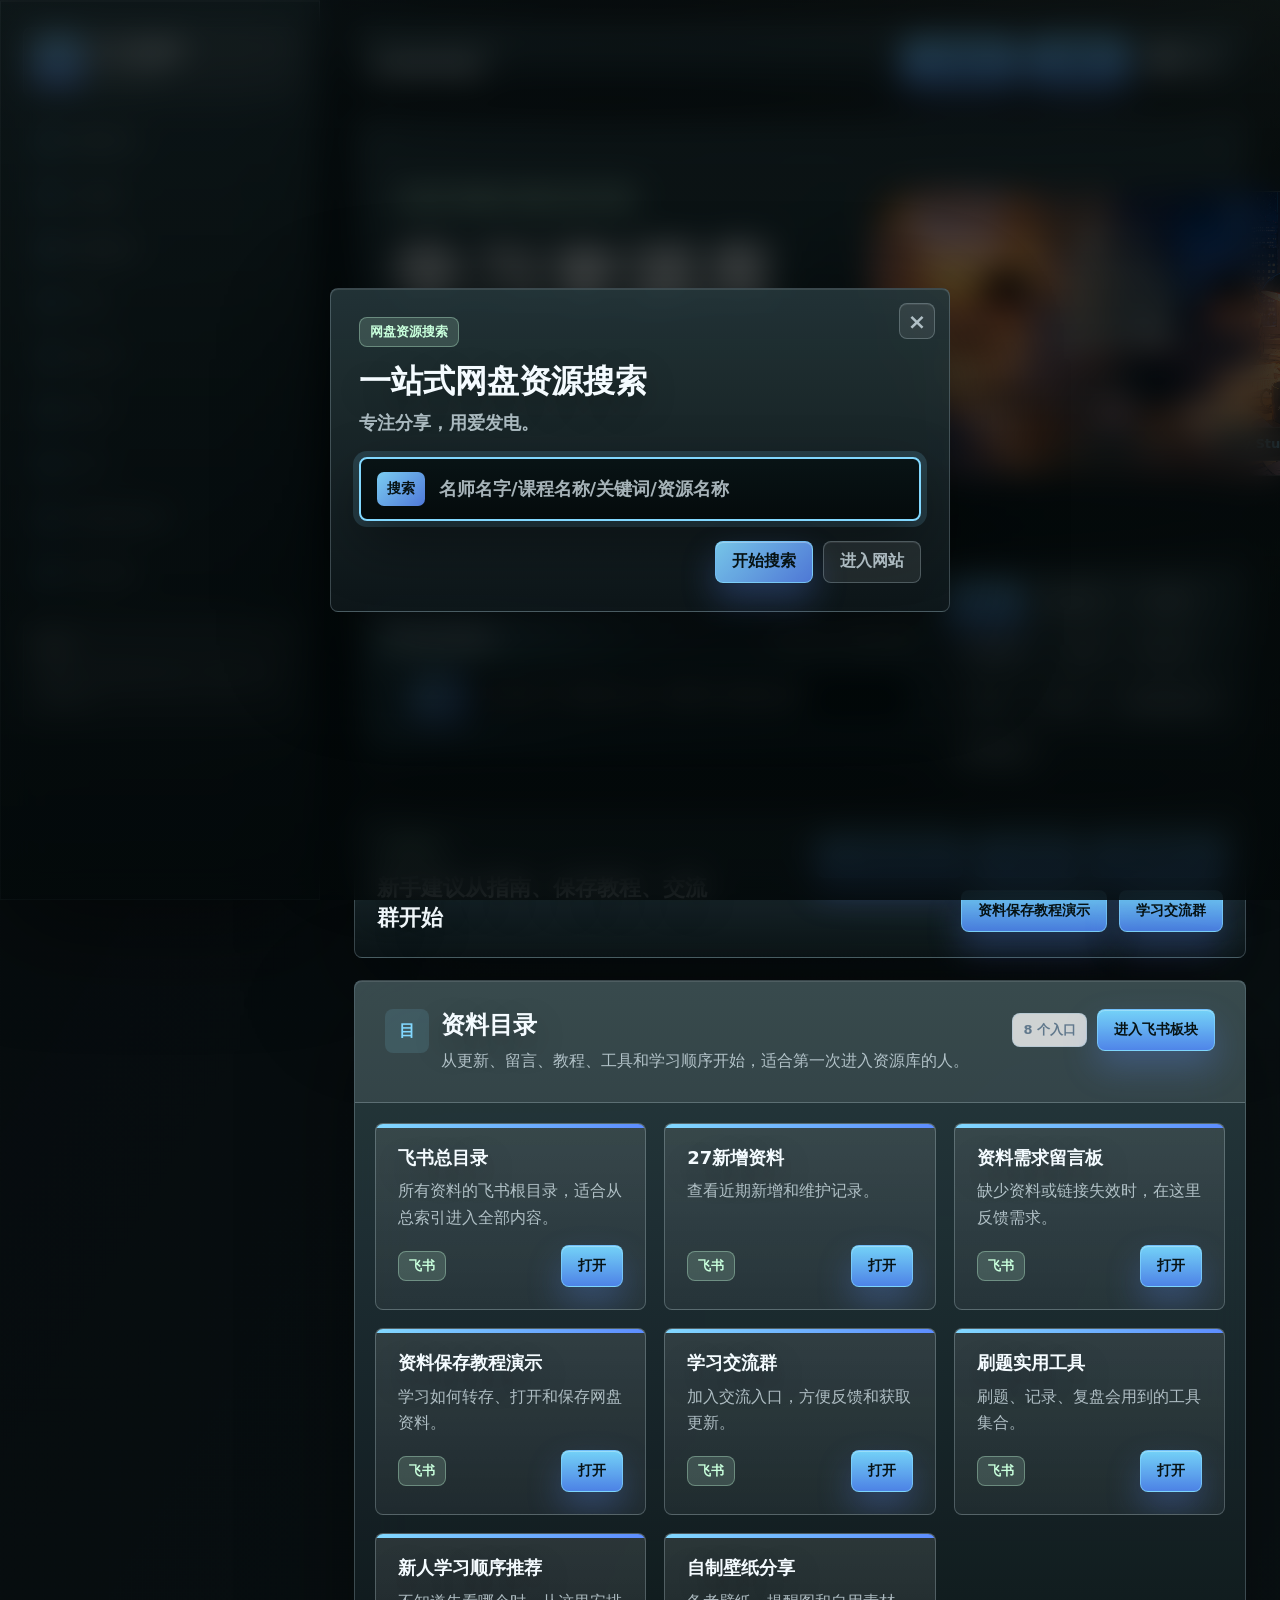
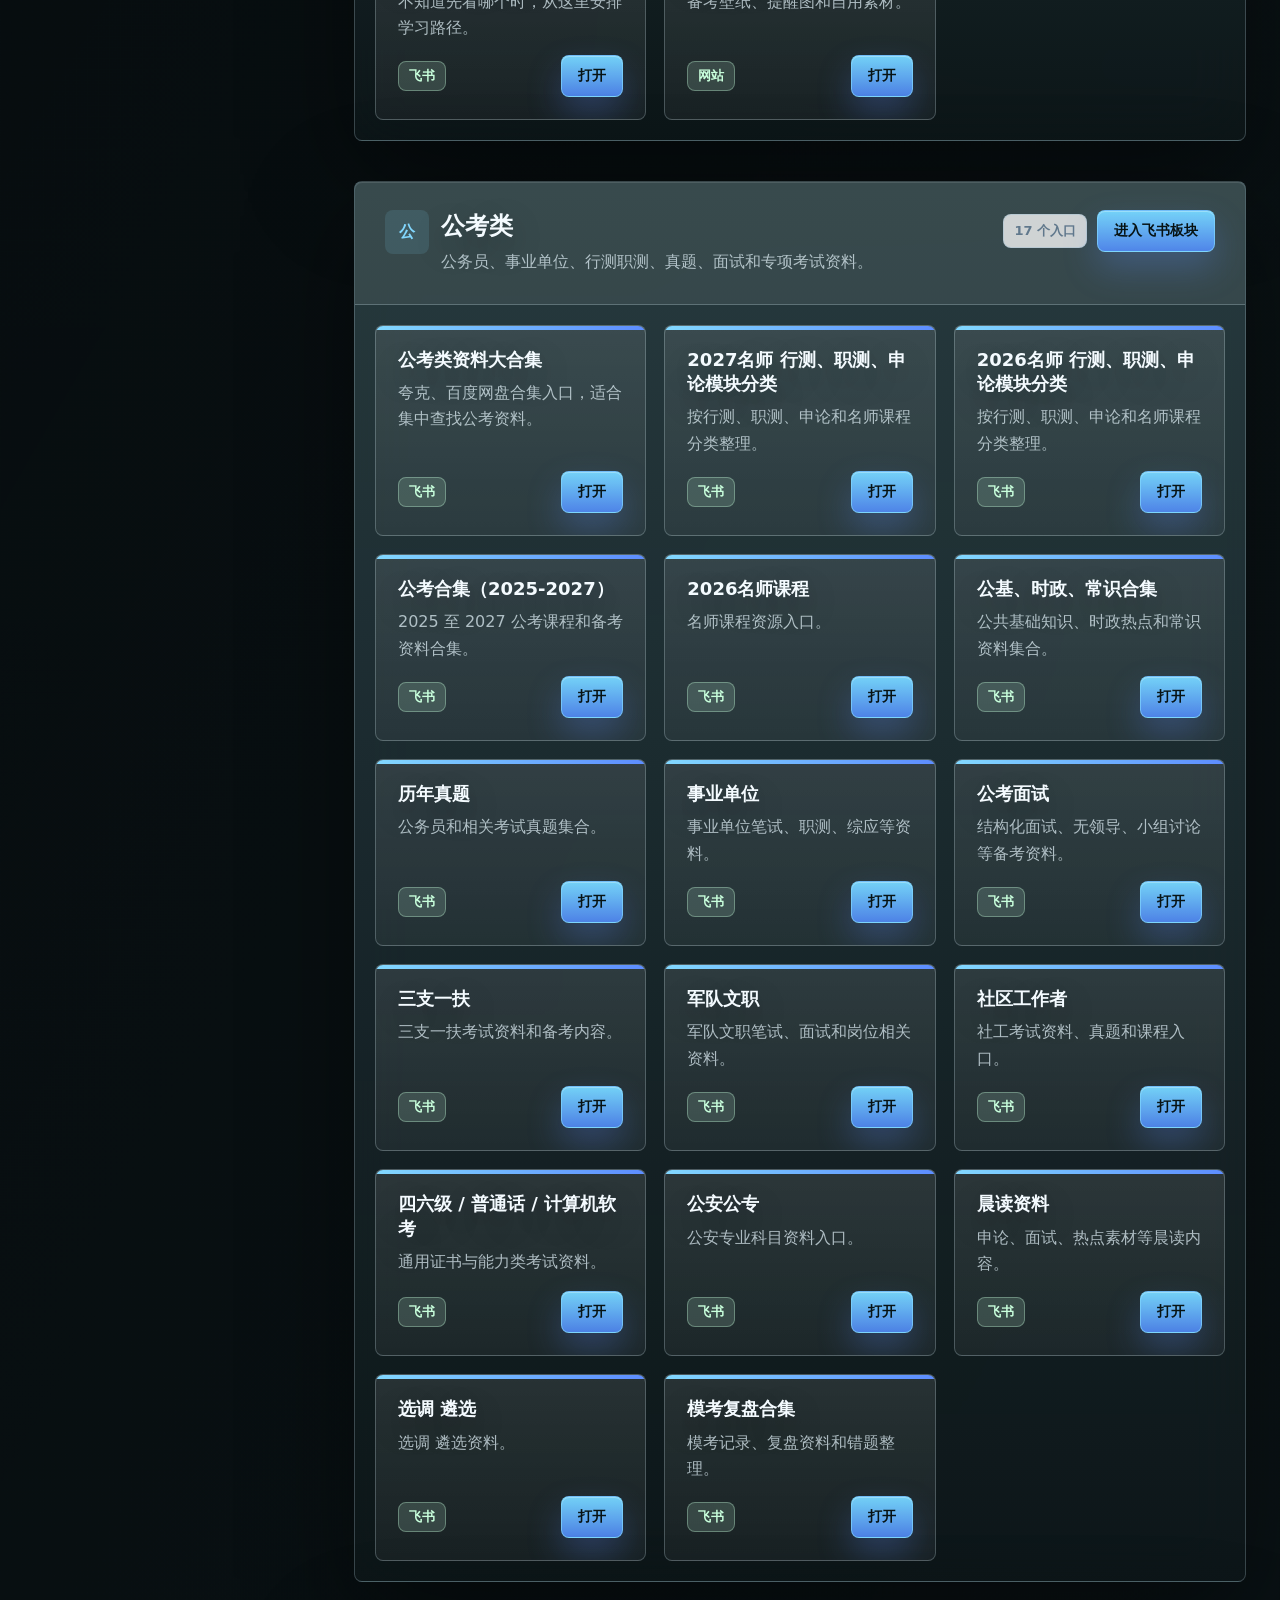
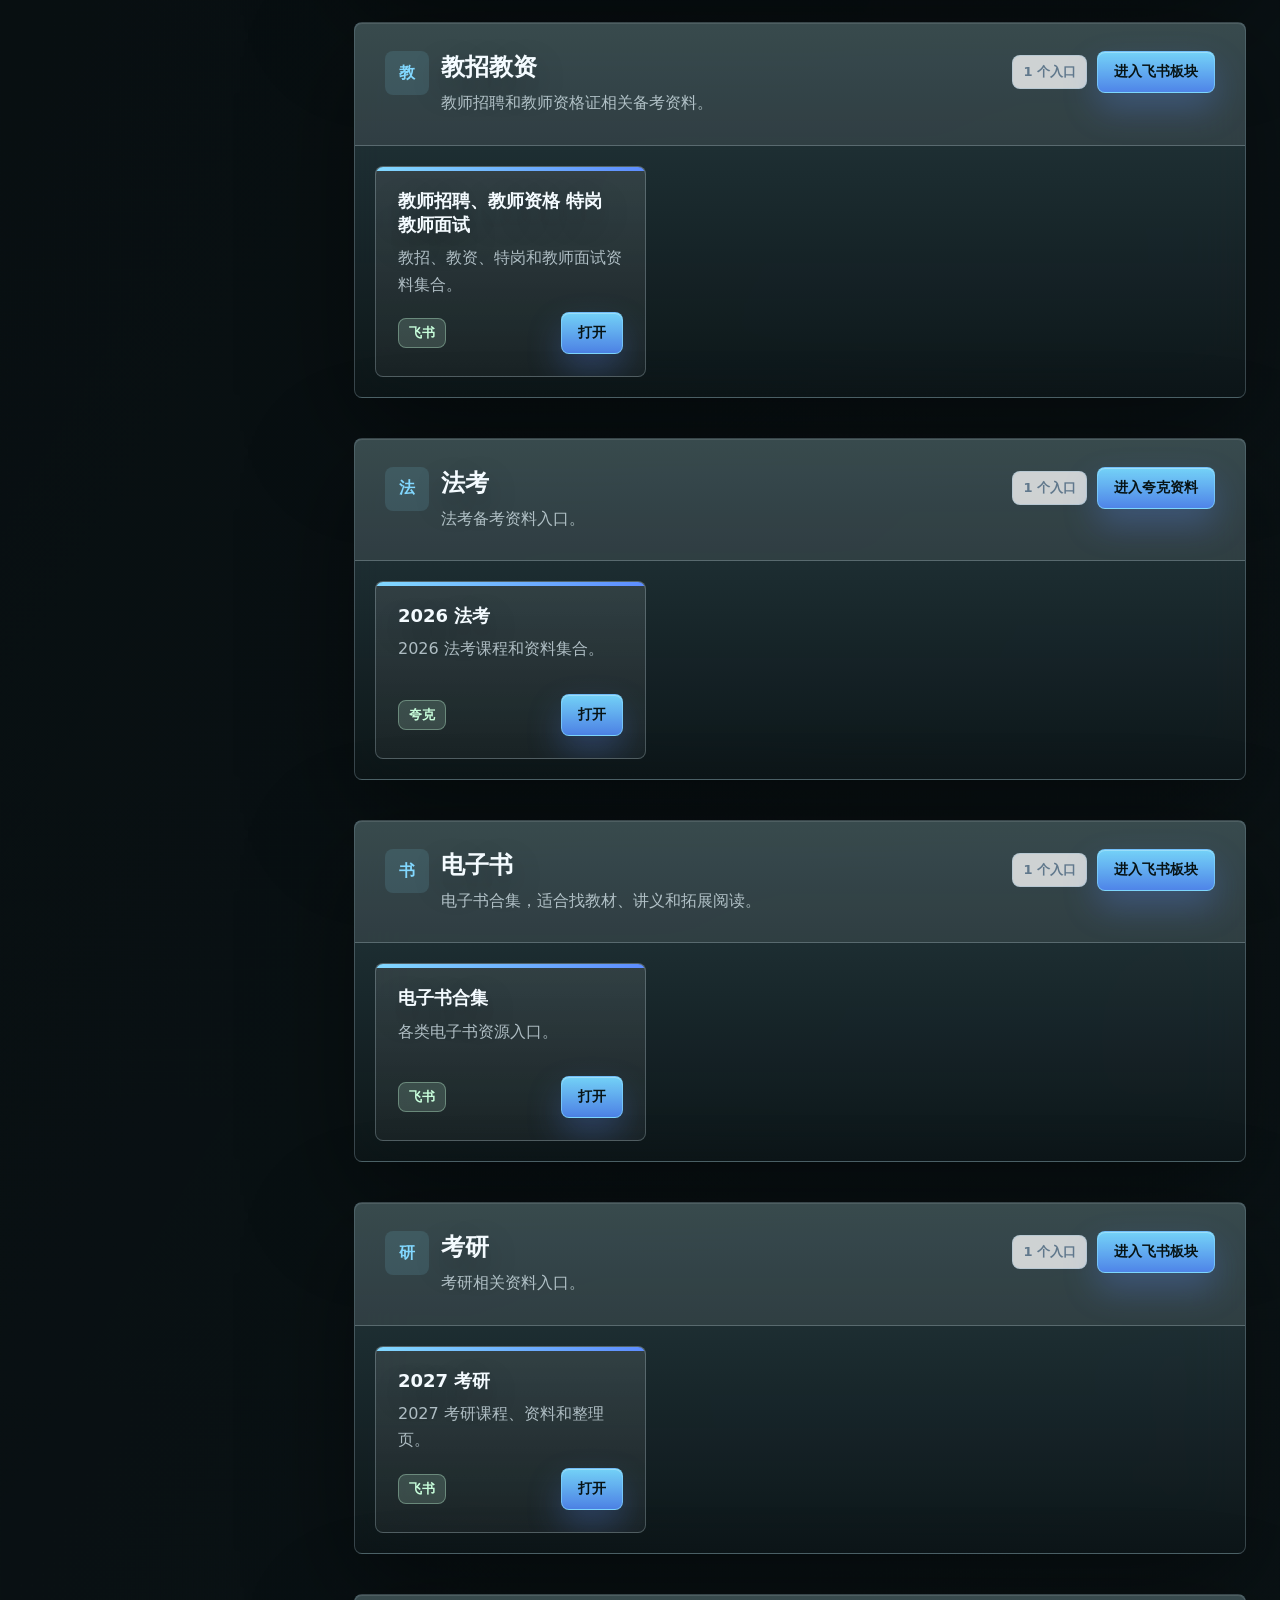
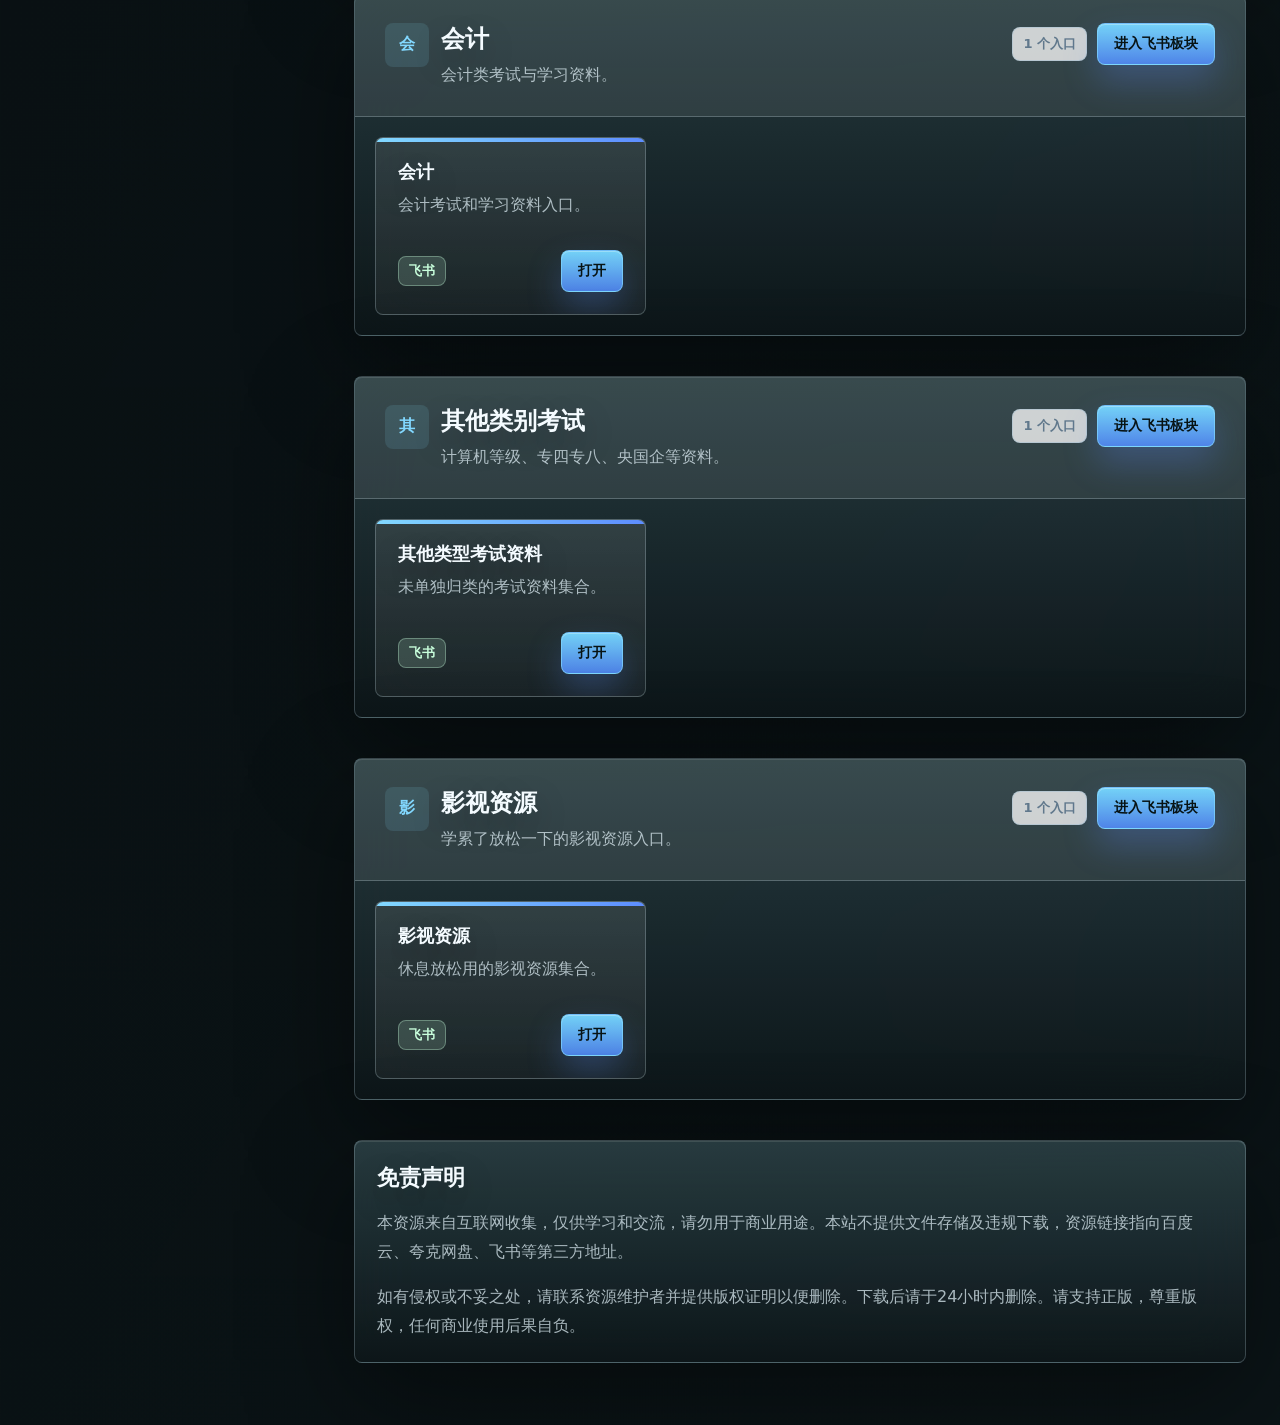
<file: edgeone-upload/index.html>
<!doctype html>
<html lang="zh-CN">
  <head>
    <meta charset="UTF-8" />
    <meta name="viewport" content="width=device-width, initial-scale=1.0" />
    <title>学习资源库</title>
    <link rel="stylesheet" href="styles.css?v=20260624-apple-ios" />
  </head>
  <body>
    <div class="app-shell">
      <aside class="sidebar" aria-label="资料板块">
        <a class="brand" href="#top" aria-label="学习资源库首页">
          <span class="brand-mark">学</span>
          <span>
            <strong>学习资源库</strong>
            <small>备考资料导航</small>
          </span>
        </a>
        <nav id="sectionNav" class="section-nav"></nav>
        <div class="sidebar-note">
          <strong>提示</strong>
          <p>网盘和飞书链接可能会失效，建议打开后及时转存。</p>
        </div>
      </aside>

      <main id="top" class="main">
        <header class="topbar">
          <div>
            <span>Resource Navigator</span>
            <strong>备考资料导航台</strong>
          </div>
          <div class="topbar-actions">
            <a href="https://di0occkvoyb.feishu.cn/wiki/MNt9w7LfeiXi5Xkvj0gcOo8Cnfs" target="_blank" rel="noopener noreferrer">飞书总目录</a>
            <a href="#resourceSections">浏览资料</a>
            <button id="themeToggle" class="theme-toggle" type="button" aria-label="切换深色和浅色模式" aria-pressed="false">
              <span class="theme-toggle-knob"></span>
              <span class="theme-toggle-text">深色</span>
            </button>
          </div>
        </header>

        <section class="hero">
          <div class="hero-copy">
            <p class="eyebrow">公务员 / 事业单位 / 教招 / 法考 / 考研</p>
            <h1>学习资源库</h1>
            <p>
              按 PDF 目录整理的备考资料入口，覆盖笔试、面试、真题、网课、经验、电子书和放松资源。
            </p>
            <div class="hero-stats" aria-label="资源库概览">
              <span><strong>9</strong> 大板块</span>
              <span><strong>30+</strong> 资料入口</span>
              <span><strong>持续</strong> 更新</span>
            </div>
          </div>
          <div class="hero-art">
            <img src="assets/my-cover.jpg" alt="学习资料库封面" />
            <span class="hero-stamp">Sky Study Hub</span>
          </div>
        </section>

        <section class="toolbar" aria-label="资源筛选">
          <div class="search-panel">
            <div class="search-panel-head">
              <span>网盘资源搜索</span>
              <strong>输入老师、课程或关键词</strong>
            </div>
            <label class="search-box">
              <span>搜索</span>
              <input id="searchInput" type="search" placeholder="名师名字/课程名称/关键词/资源名称" />
            </label>
          </div>
          <div id="categoryFilters" class="filters" role="group" aria-label="分类筛选"></div>
        </section>

        <section id="panSearchResults" class="pan-search-results" aria-live="polite" hidden></section>

        <section class="quick-panel" aria-label="重要入口">
          <div>
            <span class="panel-label">先看这里</span>
            <h2>新手建议从指南、保存教程、交流群开始</h2>
          </div>
          <div id="quickLinks" class="quick-links"></div>
        </section>

        <section id="resourceSections" class="resource-sections"></section>

        <section class="notice" id="disclaimer">
          <h2>免责声明</h2>
          <p>
            本资源来自互联网收集，仅供学习和交流，请勿用于商业用途。本站不提供文件存储及违规下载，资源链接指向百度云、夸克网盘、飞书等第三方地址。
          </p>
          <p>
            如有侵权或不妥之处，请联系资源维护者并提供版权证明以便删除。下载后请于24小时内删除。请支持正版，尊重版权，任何商业使用后果自负。

          </p>
        </section>
      </main>
    </div>

    <div id="searchWelcomeModal" class="search-welcome-modal" role="dialog" aria-modal="true" aria-labelledby="searchWelcomeTitle">
      <div class="search-welcome-card">
        <button class="search-welcome-close" type="button" aria-label="关闭搜索提示">×</button>
        <span class="search-welcome-kicker">网盘资源搜索</span>
        <h2 id="searchWelcomeTitle">一站式网盘资源搜索</h2>
        <p>专注分享，用爱发电。</p>
        <label class="search-welcome-input">
          <span>搜索</span>
          <input id="welcomeSearchInput" type="search" placeholder="名师名字/课程名称/关键词/资源名称" autocomplete="off" />
        </label>
        <div class="search-welcome-actions">
          <button id="welcomeSearchSubmit" class="search-welcome-primary" type="button">开始搜索</button>
          <button id="welcomeSearchSkip" class="search-welcome-secondary" type="button">进入网站</button>
        </div>
      </div>
    </div>

    <script>
      var _hmt = _hmt || [];
      (function() {
        var hm = document.createElement("script");
        hm.src = "https://hm.baidu.com/hm.js?54c6b21ae54bf4f927636b61352aea57";
        var s = document.getElementsByTagName("script")[0];
        s.parentNode.insertBefore(hm, s);
      })();
    </script>
    <script src="pan-search-data.js?v=20260624-1616"></script>
    <script src="app.js?v=20260624-feishu-root"></script>
  </body>
</html>
</file>
<file: edgeone-upload/styles.css>
:root {
  --sky-50: #f4fbff;
  --sky-100: #e6f6ff;
  --sky-200: #c9ecff;
  --sky-300: #8fd2ff;
  --sky-500: #2f94d8;
  --sky-700: #176aa4;
  --cloud: rgba(255, 255, 255, 0.82);
  --paper: #ffffff;
  --ink: #143047;
  --muted: #60788c;
  --line: rgba(97, 159, 203, 0.2);
  --line-strong: rgba(47, 148, 216, 0.36);
  --green: #2c9b79;
  --green-soft: #e2f7ef;
  --sun: #f2b84b;
  --sun-soft: #fff2c9;
  --shadow: 0 18px 48px rgba(38, 116, 171, 0.12);
  --shadow-hover: 0 24px 62px rgba(38, 116, 171, 0.2);
}

* {
  box-sizing: border-box;
}

html {
  scroll-behavior: smooth;
}

body {
  margin: 0;
  color: var(--ink);
  background:
    linear-gradient(180deg, rgba(143, 210, 255, 0.45), rgba(244, 251, 255, 0.96) 420px),
    var(--sky-50);
  font-family:
    "Microsoft YaHei", "PingFang SC", "Noto Sans CJK SC", system-ui, sans-serif;
  letter-spacing: 0;
}

body::before {
  content: "";
  position: fixed;
  inset: 0;
  z-index: -1;
  background:
    radial-gradient(circle at 15% 16%, rgba(255, 255, 255, 0.86) 0 58px, transparent 59px),
    radial-gradient(circle at 22% 17%, rgba(255, 255, 255, 0.62) 0 42px, transparent 43px),
    radial-gradient(circle at 85% 12%, rgba(255, 244, 190, 0.9) 0 88px, transparent 90px),
    radial-gradient(circle at 78% 22%, rgba(255, 255, 255, 0.72) 0 70px, transparent 72px),
    radial-gradient(circle at 91% 24%, rgba(255, 255, 255, 0.56) 0 52px, transparent 54px);
  pointer-events: none;
}

a {
  color: inherit;
}

.app-shell {
  display: grid;
  grid-template-columns: 292px minmax(0, 1fr);
  min-height: 100vh;
}

.sidebar {
  position: sticky;
  top: 0;
  height: 100vh;
  padding: 24px 18px;
  overflow-y: auto;
  background: linear-gradient(180deg, rgba(235, 248, 255, 0.96), rgba(255, 255, 255, 0.74));
  border-right: 1px solid var(--line);
  box-shadow: 10px 0 40px rgba(43, 133, 196, 0.08);
  backdrop-filter: blur(18px);
}

.brand {
  display: flex;
  gap: 12px;
  align-items: center;
  min-height: 66px;
  margin-bottom: 22px;
  padding: 10px;
  border: 1px solid var(--line);
  border-radius: 8px;
  background: rgba(255, 255, 255, 0.72);
  box-shadow: var(--shadow);
  text-decoration: none;
}

.brand-mark {
  display: grid;
  width: 48px;
  height: 48px;
  place-items: center;
  border-radius: 8px;
  background: linear-gradient(180deg, #ffe391, #f2b84b);
  color: #28506b;
  font-size: 20px;
  font-weight: 900;
}

.brand strong,
.brand small {
  display: block;
}

.brand strong {
  font-size: 18px;
}

.brand small {
  margin-top: 4px;
  color: var(--muted);
  font-size: 12px;
}

.section-nav {
  display: grid;
  gap: 8px;
}

.nav-link {
  display: flex;
  gap: 10px;
  align-items: center;
  min-height: 44px;
  padding: 8px 10px;
  border: 1px solid transparent;
  border-radius: 8px;
  color: var(--muted);
  text-decoration: none;
}

.nav-link:hover,
.nav-link.active {
  border-color: var(--line-strong);
  background: rgba(255, 255, 255, 0.78);
  color: var(--sky-700);
}

.nav-link span:first-child {
  display: grid;
  width: 28px;
  height: 28px;
  place-items: center;
  border-radius: 7px;
  background: var(--sky-100);
  color: var(--sky-700);
  font-size: 13px;
  font-weight: 900;
}

.sidebar-note {
  margin-top: 24px;
  padding: 15px;
  border: 1px solid var(--line);
  border-radius: 8px;
  background: rgba(255, 255, 255, 0.68);
}

.sidebar-note p {
  margin: 8px 0 0;
  color: var(--muted);
  font-size: 13px;
  line-height: 1.7;
}

.main {
  min-width: 0;
  width: 100%;
  max-width: 1500px;
  padding: 28px;
}

.topbar {
  display: flex;
  justify-content: space-between;
  align-items: center;
  gap: 16px;
  min-height: 58px;
  margin-bottom: 16px;
  padding: 10px 14px;
  border: 1px solid var(--line);
  border-radius: 8px;
  background: rgba(255, 255, 255, 0.76);
  box-shadow: var(--shadow);
  backdrop-filter: blur(16px);
}

.topbar span,
.eyebrow,
.panel-label,
.resource-count,
.tag {
  font-size: 13px;
}

.topbar span {
  display: block;
  color: var(--muted);
}

.topbar strong {
  display: block;
  margin-top: 2px;
}

.topbar a {
  display: inline-flex;
  align-items: center;
  min-height: 38px;
  padding: 0 14px;
  border-radius: 8px;
  background: var(--sky-500);
  color: #ffffff;
  font-weight: 800;
  text-decoration: none;
}

.topbar-actions {
  display: flex;
  flex-wrap: wrap;
  gap: 10px;
  align-items: center;
  justify-content: flex-end;
}

.theme-toggle {
  display: inline-flex;
  gap: 8px;
  align-items: center;
  min-height: 38px;
  padding: 0 12px;
  border: 1px solid var(--line);
  border-radius: 8px;
  background: rgba(255, 255, 255, 0.78);
  color: var(--sky-700);
  cursor: pointer;
  font: inherit;
  font-size: 14px;
  font-weight: 900;
}

.theme-toggle-knob {
  display: block;
  width: 18px;
  height: 18px;
  border-radius: 50%;
  background: var(--sky-500);
  box-shadow: inset -5px -3px 0 rgba(15, 36, 54, 0.22);
}

.hero {
  display: grid;
  grid-template-columns: minmax(0, 1fr) minmax(300px, 38%);
  gap: 26px;
  align-items: stretch;
  min-height: 390px;
  padding: 36px;
  border: 1px solid rgba(255, 255, 255, 0.74);
  border-radius: 8px;
  background:
    linear-gradient(135deg, rgba(255, 255, 255, 0.88), rgba(232, 247, 255, 0.78)),
    var(--cloud);
  box-shadow: var(--shadow-hover);
  backdrop-filter: blur(16px);
}

.hero-copy {
  display: flex;
  flex-direction: column;
  justify-content: center;
  min-width: 0;
}

.eyebrow {
  display: inline-flex;
  width: fit-content;
  min-height: 32px;
  align-items: center;
  margin: 0 0 16px;
  padding: 0 11px;
  border: 1px solid var(--line-strong);
  border-radius: 8px;
  background: rgba(255, 255, 255, 0.72);
  color: var(--sky-700);
  font-weight: 900;
}

h1,
h2,
h3,
p {
  margin-top: 0;
}

h1 {
  margin-bottom: 16px;
  color: #123a5b;
  font-size: clamp(48px, 7vw, 92px);
  line-height: 0.96;
}

.hero p:last-of-type {
  max-width: 760px;
  margin-bottom: 0;
  color: var(--muted);
  font-size: 18px;
  line-height: 1.85;
}

.hero-stats {
  display: flex;
  flex-wrap: wrap;
  gap: 10px;
  margin-top: 28px;
}

.hero-stats span {
  display: inline-flex;
  gap: 8px;
  align-items: center;
  min-height: 42px;
  padding: 0 13px;
  border: 1px solid var(--line);
  border-radius: 8px;
  background: rgba(255, 255, 255, 0.78);
  color: var(--muted);
}

.hero-stats strong {
  color: var(--sky-700);
  font-size: 20px;
}

.hero-art {
  position: relative;
  min-height: 285px;
  overflow: hidden;
  border: 1px solid rgba(255, 255, 255, 0.78);
  border-radius: 8px;
  background: var(--sky-100);
  box-shadow: var(--shadow);
}

.hero-art img {
  display: block;
  width: 100%;
  height: 100%;
  min-height: 285px;
  object-fit: cover;
}

.hero-stamp {
  position: absolute;
  right: 14px;
  bottom: 14px;
  min-height: 34px;
  padding: 8px 12px;
  border: 1px solid rgba(255, 255, 255, 0.8);
  border-radius: 8px;
  background: rgba(255, 255, 255, 0.72);
  color: var(--sky-700);
  font-size: 13px;
  font-weight: 900;
  backdrop-filter: blur(10px);
}

.toolbar {
  position: sticky;
  top: 0;
  z-index: 3;
  display: grid;
  grid-template-columns: minmax(420px, 720px) 1fr;
  gap: 16px;
  align-items: stretch;
  margin: 18px 0;
  padding: 16px;
  border: 1px solid rgba(47, 148, 216, 0.34);
  border-radius: 8px;
  background:
    linear-gradient(135deg, rgba(230, 246, 255, 0.95), rgba(255, 255, 255, 0.86)),
    rgba(255, 255, 255, 0.9);
  box-shadow: 0 18px 46px rgba(38, 116, 171, 0.18);
  backdrop-filter: blur(16px);
}

.search-panel {
  position: relative;
  display: grid;
  gap: 10px;
  padding: 14px;
  border: 1px solid rgba(47, 148, 216, 0.32);
  border-radius: 8px;
  background:
    radial-gradient(circle at 18% 0%, rgba(97, 184, 246, 0.28), transparent 34%),
    linear-gradient(135deg, rgba(255, 255, 255, 0.86), rgba(230, 246, 255, 0.72));
  box-shadow:
    0 18px 46px rgba(47, 148, 216, 0.18),
    inset 0 1px 0 rgba(255, 255, 255, 0.78);
}

.search-panel::before {
  content: "";
  position: absolute;
  inset: -1px;
  z-index: -1;
  border-radius: 8px;
  background: linear-gradient(135deg, rgba(67, 173, 242, 0.9), rgba(123, 224, 255, 0.22), rgba(67, 173, 242, 0.7));
  opacity: 0.68;
}

.search-panel-head {
  display: flex;
  flex-wrap: wrap;
  gap: 8px 12px;
  align-items: baseline;
  justify-content: space-between;
}

.search-panel-head span {
  color: var(--sky-700);
  font-size: 18px;
  font-weight: 950;
}

.search-panel-head strong {
  color: var(--muted);
  font-size: 13px;
  font-weight: 800;
}

.search-box {
  position: relative;
  display: grid;
  grid-template-columns: auto 1fr;
  gap: 12px;
  align-items: center;
  min-height: 70px;
  padding: 0 20px;
  border: 2px solid rgba(47, 148, 216, 0.74);
  border-radius: 8px;
  background:
    linear-gradient(180deg, rgba(255, 255, 255, 0.98), rgba(244, 251, 255, 0.94)),
    var(--paper);
  box-shadow:
    0 12px 30px rgba(47, 148, 216, 0.2),
    0 0 0 5px rgba(47, 148, 216, 0.1);
}

.search-box:focus-within {
  border-color: #147ec2;
  box-shadow:
    0 16px 36px rgba(47, 148, 216, 0.28),
    0 0 0 6px rgba(47, 148, 216, 0.18);
}

.search-box span {
  display: inline-flex;
  align-items: center;
  min-height: 42px;
  padding: 0 14px;
  border-radius: 7px;
  background: linear-gradient(180deg, #43adf2, var(--sky-500));
  color: #ffffff;
  font-size: 15px;
  font-weight: 900;
  box-shadow: 0 8px 18px rgba(47, 148, 216, 0.24);
}

.search-box input {
  width: 100%;
  border: 0;
  outline: 0;
  background: transparent;
  color: var(--ink);
  font: inherit;
  font-size: 20px;
  font-weight: 900;
}

.search-box input::placeholder {
  color: #55748d;
  opacity: 1;
}

.filters {
  display: flex;
  flex-wrap: wrap;
  gap: 8px;
}

.filter-btn {
  min-height: 36px;
  padding: 0 12px;
  border: 1px solid var(--line);
  border-radius: 8px;
  background: rgba(255, 255, 255, 0.86);
  color: var(--muted);
  cursor: pointer;
  font: inherit;
  font-size: 14px;
}

.filter-btn:hover {
  border-color: var(--line-strong);
  color: var(--sky-700);
}

.filter-btn.active {
  border-color: var(--sky-500);
  background: var(--sky-500);
  color: #ffffff;
}

.pan-search-results {
  display: grid;
  gap: 16px;
  margin: -2px 0 18px;
  padding: 18px;
  border: 1px solid var(--line);
  border-radius: 8px;
  background: rgba(255, 255, 255, 0.86);
  box-shadow: var(--shadow);
  backdrop-filter: blur(16px);
}

.pan-search-results[hidden] {
  display: none;
}

.pan-search-header {
  display: flex;
  gap: 16px;
  justify-content: space-between;
  align-items: flex-start;
}

.pan-search-header h2 {
  margin-bottom: 8px;
  color: #123a5b;
  font-size: 22px;
}

.pan-search-header p {
  margin-bottom: 0;
  color: var(--muted);
  line-height: 1.7;
}

.pan-clear-button {
  flex: 0 0 auto;
  min-height: 36px;
  padding: 0 12px;
  border: 1px solid var(--line);
  border-radius: 8px;
  background: rgba(255, 255, 255, 0.9);
  color: var(--sky-700);
  cursor: pointer;
  font: inherit;
  font-weight: 900;
}

.pan-result-grid {
  display: grid;
  grid-template-columns: repeat(2, minmax(0, 1fr));
  gap: 14px;
}

.pan-result-column {
  min-width: 0;
  overflow: hidden;
  border: 1px solid var(--line);
  border-radius: 8px;
  background: rgba(244, 251, 255, 0.72);
}

.pan-column-heading {
  display: flex;
  justify-content: space-between;
  align-items: center;
  gap: 12px;
  padding: 14px;
  border-bottom: 1px solid var(--line);
  background: linear-gradient(90deg, rgba(230, 246, 255, 0.95), rgba(255, 255, 255, 0.72));
}

.pan-column-heading h3 {
  margin-bottom: 0;
  color: #123a5b;
  font-size: 18px;
}

.pan-column-heading span {
  display: inline-flex;
  min-width: 32px;
  min-height: 28px;
  align-items: center;
  justify-content: center;
  border-radius: 7px;
  background: var(--sky-500);
  color: #ffffff;
  font-weight: 900;
}

.pan-result-list {
  display: grid;
  gap: 10px;
  max-height: 560px;
  overflow: auto;
  padding: 12px;
}

.pan-result-item,
.pan-empty {
  border: 1px solid var(--line);
  border-radius: 8px;
  background: rgba(255, 255, 255, 0.92);
}

.pan-result-item {
  display: grid;
  gap: 10px;
  padding: 14px;
}

.pan-result-topline {
  display: flex;
  flex-wrap: wrap;
  gap: 8px;
  align-items: center;
  color: var(--muted);
  font-size: 13px;
}

.pan-badge {
  display: inline-flex;
  min-height: 26px;
  align-items: center;
  padding: 0 8px;
  border-radius: 7px;
  background: var(--green-soft);
  color: var(--green);
  font-weight: 900;
}

.pan-badge.baidu {
  background: var(--sky-100);
  color: var(--sky-700);
}

.pan-result-item h4 {
  margin: 0;
  color: #123a5b;
  font-size: 17px;
  line-height: 1.45;
}

.pan-result-item p {
  margin: 0;
  color: var(--muted);
  line-height: 1.65;
}

.pan-result-item mark {
  border-radius: 4px;
  background: var(--sun-soft);
  color: #7b530f;
}

.pan-code {
  color: #7b530f !important;
  font-weight: 900;
}

.pan-result-actions {
  display: flex;
  flex-wrap: wrap;
  gap: 8px;
}

.pan-result-actions a,
.pan-result-actions button {
  display: inline-flex;
  align-items: center;
  min-height: 34px;
  padding: 0 11px;
  border-radius: 8px;
  font: inherit;
  font-size: 14px;
  font-weight: 900;
  text-decoration: none;
}

.pan-result-actions a {
  border: 1px solid var(--sky-500);
  background: var(--sky-500);
  color: #ffffff;
}

.pan-result-actions button {
  border: 1px solid var(--line);
  background: #ffffff;
  color: var(--sky-700);
  cursor: pointer;
}

.pan-empty {
  padding: 18px;
  color: var(--muted);
  text-align: center;
}

.quick-panel,
.notice {
  display: grid;
  gap: 16px;
  margin-bottom: 18px;
  padding: 22px;
  border: 1px solid var(--line);
  border-radius: 8px;
  background: rgba(255, 255, 255, 0.82);
  box-shadow: var(--shadow);
  backdrop-filter: blur(14px);
}

.quick-panel {
  grid-template-columns: minmax(260px, 1fr) minmax(300px, 1.4fr);
  align-items: center;
}

.panel-label {
  display: inline-flex;
  min-height: 28px;
  align-items: center;
  margin-bottom: 10px;
  padding: 0 9px;
  border-radius: 7px;
  background: var(--sun-soft);
  color: #8a5d10;
  font-weight: 900;
}

.quick-panel h2,
.notice h2 {
  margin-bottom: 0;
  color: #123a5b;
  font-size: 22px;
}

.quick-links {
  display: flex;
  flex-wrap: wrap;
  gap: 10px;
  justify-content: flex-end;
}

.quick-link,
.open-link,
.section-link {
  display: inline-flex;
  gap: 8px;
  align-items: center;
  min-height: 38px;
  padding: 0 12px;
  border-radius: 8px;
  background: var(--sky-500);
  color: #ffffff;
  font-size: 14px;
  font-weight: 900;
  text-decoration: none;
  transition:
    transform 160ms ease,
    box-shadow 160ms ease;
}

.quick-link:hover,
.open-link:hover,
.section-link:hover {
  transform: translateY(-2px);
  box-shadow: 0 14px 28px rgba(47, 148, 216, 0.2);
}

.resource-sections {
  display: grid;
  gap: 18px;
}

.section-block {
  scroll-margin-top: 110px;
  overflow: hidden;
  border: 1px solid var(--line);
  border-radius: 8px;
  background: rgba(255, 255, 255, 0.82);
  box-shadow: var(--shadow);
  backdrop-filter: blur(14px);
}

.section-header {
  display: flex;
  gap: 18px;
  justify-content: space-between;
  align-items: start;
  padding: 22px;
  border-bottom: 1px solid var(--line);
  background: linear-gradient(90deg, rgba(230, 246, 255, 0.9), rgba(255, 255, 255, 0.62));
}

.section-title {
  display: flex;
  gap: 12px;
  align-items: flex-start;
  min-width: 0;
}

.section-icon {
  display: grid;
  flex: 0 0 auto;
  width: 44px;
  height: 44px;
  place-items: center;
  border-radius: 8px;
  background: var(--sky-100);
  color: var(--sky-700);
  font-weight: 900;
}

.section-header h2 {
  margin-bottom: 6px;
  color: #123a5b;
  font-size: 24px;
}

.section-header p {
  margin-bottom: 0;
  color: var(--muted);
  line-height: 1.7;
}

.section-actions {
  display: flex;
  flex: 0 0 auto;
  flex-wrap: wrap;
  gap: 10px;
  justify-content: flex-end;
  align-items: center;
}

.resource-count {
  display: inline-flex;
  min-height: 34px;
  align-items: center;
  padding: 0 10px;
  border: 1px solid var(--line);
  border-radius: 8px;
  background: rgba(255, 255, 255, 0.76);
  color: var(--muted);
  font-weight: 800;
}

.section-link.quark,
.open-link.quark {
  background: var(--green);
}

.resource-grid {
  display: grid;
  grid-template-columns: repeat(auto-fill, minmax(260px, 1fr));
  gap: 14px;
  padding: 16px;
}

.resource-card {
  position: relative;
  display: grid;
  gap: 14px;
  align-content: space-between;
  min-height: 178px;
  padding: 16px;
  overflow: hidden;
  border: 1px solid var(--line);
  border-radius: 8px;
  background: rgba(255, 255, 255, 0.9);
  box-shadow: 0 10px 28px rgba(47, 148, 216, 0.08);
  transition:
    border-color 160ms ease,
    box-shadow 160ms ease,
    transform 160ms ease;
}

.resource-card::before {
  content: "";
  position: absolute;
  inset: 0 0 auto;
  height: 4px;
  background: linear-gradient(90deg, var(--sky-300), #ffffff, var(--sky-500));
}

.resource-card:hover {
  border-color: var(--line-strong);
  box-shadow: var(--shadow-hover);
  transform: translateY(-3px);
}

.resource-card h3 {
  margin-bottom: 8px;
  color: #123a5b;
  font-size: 18px;
  line-height: 1.35;
}

.resource-card p {
  margin-bottom: 0;
  color: var(--muted);
  line-height: 1.65;
}

.card-meta {
  display: flex;
  flex-wrap: wrap;
  gap: 8px;
  align-items: center;
  justify-content: space-between;
}

.tag {
  display: inline-flex;
  min-height: 30px;
  align-items: center;
  padding: 0 10px;
  border: 1px solid var(--line);
  border-radius: 8px;
  background: var(--sky-100);
  color: var(--sky-700);
  font-weight: 800;
}

.empty-state {
  display: none;
  padding: 40px 18px;
  border: 1px dashed var(--line-strong);
  border-radius: 8px;
  color: var(--muted);
  text-align: center;
}

.notice {
  margin-top: 18px;
  background: rgba(255, 248, 225, 0.82);
}

.notice p {
  margin-bottom: 0;
  color: #705b2a;
  line-height: 1.8;
}

.hidden {
  display: none;
}

.search-welcome-modal {
  position: fixed;
  inset: 0;
  z-index: 20;
  display: grid;
  place-items: center;
  padding: 20px;
  background: rgba(14, 37, 56, 0.44);
  backdrop-filter: blur(16px);
}

.search-welcome-modal.is-hidden {
  display: none;
}

.search-welcome-card {
  position: relative;
  width: min(620px, 100%);
  padding: 28px;
  border: 1px solid rgba(143, 210, 255, 0.78);
  border-radius: 8px;
  background:
    linear-gradient(180deg, rgba(255, 255, 255, 0.98), rgba(230, 246, 255, 0.96)),
    #ffffff;
  box-shadow: 0 30px 90px rgba(14, 69, 109, 0.32);
}

.search-welcome-close {
  position: absolute;
  top: 14px;
  right: 14px;
  display: grid;
  width: 36px;
  height: 36px;
  place-items: center;
  border: 1px solid var(--line);
  border-radius: 8px;
  background: rgba(255, 255, 255, 0.86);
  color: var(--muted);
  cursor: pointer;
  font: inherit;
  font-size: 22px;
  font-weight: 900;
}

.search-welcome-kicker {
  display: inline-flex;
  align-items: center;
  min-height: 30px;
  padding: 0 10px;
  border: 1px solid var(--line-strong);
  border-radius: 8px;
  background: rgba(230, 246, 255, 0.92);
  color: var(--sky-700);
  font-size: 13px;
  font-weight: 900;
}

.search-welcome-card h2 {
  margin: 16px 46px 10px 0;
  color: #123a5b;
  font-size: 32px;
  line-height: 1.18;
}

.search-welcome-card p {
  margin-bottom: 22px;
  color: var(--muted);
  font-size: 18px;
  font-weight: 700;
}

.search-welcome-input {
  display: grid;
  grid-template-columns: auto 1fr;
  gap: 12px;
  align-items: center;
  min-height: 64px;
  padding: 0 16px;
  border: 2px solid rgba(47, 148, 216, 0.78);
  border-radius: 8px;
  background: #ffffff;
  box-shadow:
    0 14px 34px rgba(47, 148, 216, 0.2),
    0 0 0 5px rgba(47, 148, 216, 0.1);
}

.search-welcome-input:focus-within {
  border-color: #147ec2;
  box-shadow:
    0 18px 42px rgba(47, 148, 216, 0.28),
    0 0 0 6px rgba(47, 148, 216, 0.16);
}

.search-welcome-input span {
  display: inline-flex;
  align-items: center;
  min-height: 34px;
  padding: 0 10px;
  border-radius: 7px;
  background: linear-gradient(180deg, #43adf2, var(--sky-500));
  color: #ffffff;
  font-size: 14px;
  font-weight: 900;
}

.search-welcome-input input {
  width: 100%;
  min-width: 0;
  border: 0;
  outline: 0;
  background: transparent;
  color: var(--ink);
  font: inherit;
  font-size: 18px;
  font-weight: 800;
}

.search-welcome-input input::placeholder {
  color: #55748d;
  opacity: 1;
}

.search-welcome-actions {
  display: flex;
  flex-wrap: wrap;
  gap: 10px;
  justify-content: flex-end;
  margin-top: 20px;
}

.search-welcome-primary,
.search-welcome-secondary {
  min-height: 42px;
  padding: 0 16px;
  border-radius: 8px;
  cursor: pointer;
  font: inherit;
  font-weight: 900;
}

.search-welcome-primary {
  border: 1px solid var(--sky-500);
  background: var(--sky-500);
  color: #ffffff;
  box-shadow: 0 12px 26px rgba(47, 148, 216, 0.24);
}

.search-welcome-secondary {
  border: 1px solid var(--line);
  background: rgba(255, 255, 255, 0.88);
  color: var(--sky-700);
}

@media (max-width: 1000px) {
  .app-shell {
    grid-template-columns: 1fr;
  }

  .sidebar {
    position: static;
    height: auto;
  }

  .section-nav {
    grid-template-columns: repeat(auto-fill, minmax(150px, 1fr));
  }

  .hero,
  .toolbar,
  .quick-panel,
  .pan-result-grid {
    grid-template-columns: 1fr;
  }

  .quick-links {
    justify-content: flex-start;
  }
}

@media (max-width: 640px) {
  .main {
    padding: 14px;
  }

  .topbar {
    align-items: flex-start;
    flex-direction: column;
  }

  .hero {
    padding: 20px;
  }

  h1 {
    font-size: 46px;
  }

  .hero-art,
  .hero-art img {
    min-height: 200px;
  }

  .toolbar {
    position: static;
    padding: 12px;
  }

  .search-panel {
    padding: 12px;
  }

  .search-box {
    min-height: 68px;
    padding: 0 12px;
  }

  .search-box input {
    font-size: 17px;
  }

  .section-header {
    display: grid;
  }

  .pan-search-header {
    display: grid;
  }

  .section-actions {
    justify-content: flex-start;
  }

  .resource-grid {
    grid-template-columns: 1fr;
  }

  .search-welcome-card {
    padding: 22px;
  }

  .search-welcome-card h2 {
    font-size: 26px;
  }

  .search-welcome-input {
    grid-template-columns: 1fr;
    gap: 8px;
    padding: 12px;
  }

  .search-welcome-input span {
    width: fit-content;
  }

  .search-welcome-actions {
    justify-content: stretch;
  }

  .search-welcome-primary,
  .search-welcome-secondary {
    flex: 1 1 150px;
  }
}

/* iOS glass skin */
:root {
  --ios-ink: #f4fbff;
  --ios-muted: rgba(221, 237, 244, 0.74);
  --ios-soft: rgba(232, 249, 255, 0.1);
  --ios-glass: rgba(29, 47, 48, 0.72);
  --ios-glass-strong: rgba(37, 58, 60, 0.86);
  --ios-line: rgba(222, 247, 255, 0.24);
  --ios-line-strong: rgba(151, 224, 255, 0.48);
  --ios-cyan: #82d8ff;
  --ios-blue: #5d8dff;
  --ios-mint: #c8ffdc;
  --ios-shadow: 0 28px 80px rgba(0, 0, 0, 0.36);
}

body {
  color: var(--ios-ink);
  background:
    linear-gradient(90deg, rgba(5, 10, 10, 0.9), rgba(10, 17, 19, 0.7)),
    linear-gradient(180deg, rgba(4, 9, 10, 0.74), rgba(4, 10, 11, 0.94)),
    url("assets/my-cover.jpg") center / cover fixed;
}

body::before {
  background:
    linear-gradient(180deg, rgba(255, 255, 255, 0.08), transparent 140px),
    radial-gradient(circle at 72% 13%, rgba(200, 255, 220, 0.18), transparent 190px),
    radial-gradient(circle at 18% 28%, rgba(130, 216, 255, 0.12), transparent 220px);
}

.main {
  max-width: 1520px;
}

.sidebar,
.topbar,
.hero,
.toolbar,
.quick-panel,
.notice,
.section-block,
.pan-search-results,
.search-welcome-card {
  border: 1px solid var(--ios-line);
  background:
    linear-gradient(135deg, rgba(75, 98, 100, 0.76), rgba(26, 45, 45, 0.7)),
    var(--ios-glass);
  box-shadow: var(--ios-shadow);
  backdrop-filter: blur(24px) saturate(130%);
}

.sidebar {
  background:
    linear-gradient(180deg, rgba(46, 71, 74, 0.84), rgba(14, 25, 26, 0.78)),
    var(--ios-glass);
}

.brand,
.nav-link:hover,
.nav-link.active,
.sidebar-note,
.eyebrow,
.hero-stats span,
.filter-btn,
.pan-result-column,
.pan-result-item,
.pan-empty,
.resource-card,
.search-welcome-close,
.search-welcome-secondary {
  border-color: var(--ios-line);
  background: rgba(255, 255, 255, 0.08);
  color: var(--ios-muted);
  box-shadow: inset 0 1px 0 rgba(255, 255, 255, 0.08);
}

.brand-mark {
  background: linear-gradient(180deg, rgba(130, 216, 255, 0.95), rgba(93, 141, 255, 0.8));
  color: #071314;
}

.brand strong,
.topbar strong,
h1,
.hero-stats strong,
.quick-panel h2,
.notice h2,
.section-header h2,
.resource-card h3,
.pan-search-header h2,
.pan-column-heading h3,
.pan-result-item h4,
.search-welcome-card h2 {
  color: var(--ios-ink);
  text-shadow: 0 12px 32px rgba(0, 0, 0, 0.28);
}

.brand small,
.topbar span,
.hero p:last-of-type,
.section-header p,
.resource-card p,
.pan-search-header p,
.pan-result-item p,
.pan-empty,
.notice p,
.sidebar-note p,
.nav-link {
  color: var(--ios-muted);
}

.nav-link span:first-child,
.section-icon {
  background: rgba(130, 216, 255, 0.12);
  color: var(--ios-cyan);
}

.topbar {
  position: sticky;
  top: 22px;
  z-index: 6;
  margin-bottom: 22px;
}

.topbar a,
.quick-link,
.open-link,
.section-link,
.filter-btn.active,
.pan-result-actions a,
.search-welcome-primary {
  border: 1px solid rgba(130, 216, 255, 0.68);
  background: linear-gradient(135deg, rgba(130, 216, 255, 0.9), rgba(93, 141, 255, 0.82));
  color: #071314;
  box-shadow:
    0 16px 34px rgba(93, 141, 255, 0.28),
    inset 0 1px 0 rgba(255, 255, 255, 0.28);
}

.theme-toggle {
  border-color: var(--ios-line);
  background: rgba(255, 255, 255, 0.08);
  color: var(--ios-ink);
}

.theme-toggle-knob {
  background: var(--ios-ink);
  box-shadow: inset -6px -4px 0 #24343d;
}

.hero {
  min-height: 430px;
}

.eyebrow,
.panel-label,
.tag,
.pan-badge,
.search-welcome-kicker {
  background: rgba(200, 255, 220, 0.16);
  color: var(--ios-mint);
  border-color: rgba(200, 255, 220, 0.34);
}

h1 {
  color: #ffffff;
  font-size: 82px;
  letter-spacing: 0;
}

.hero-art {
  border-color: var(--ios-line);
  background: rgba(255, 255, 255, 0.08);
  box-shadow: 0 24px 70px rgba(0, 0, 0, 0.32);
}

.hero-art img {
  filter: saturate(1.05) contrast(1.04);
}

.hero-stamp {
  border-color: rgba(255, 255, 255, 0.2);
  background: rgba(15, 26, 27, 0.72);
  color: var(--ios-cyan);
}

.toolbar {
  grid-template-columns: minmax(520px, 820px) 1fr;
  top: 96px;
  z-index: 5;
  background:
    linear-gradient(135deg, rgba(70, 95, 98, 0.82), rgba(16, 30, 31, 0.78)),
    var(--ios-glass);
}

.search-panel {
  border-color: rgba(130, 216, 255, 0.42);
  background:
    radial-gradient(circle at 16% 0%, rgba(130, 216, 255, 0.24), transparent 38%),
    linear-gradient(135deg, rgba(42, 72, 75, 0.9), rgba(7, 15, 16, 0.78));
  box-shadow:
    0 26px 70px rgba(0, 0, 0, 0.42),
    0 0 0 1px rgba(130, 216, 255, 0.12),
    inset 0 1px 0 rgba(255, 255, 255, 0.14);
}

.search-panel::before {
  background:
    linear-gradient(135deg, rgba(130, 216, 255, 0.92), rgba(93, 141, 255, 0.28), rgba(200, 255, 220, 0.28));
  opacity: 0.78;
}

.search-panel-head span {
  color: #ffffff;
  text-shadow: 0 10px 28px rgba(130, 216, 255, 0.34);
}

.search-panel-head strong {
  color: rgba(221, 237, 244, 0.78);
}

.search-box,
.search-welcome-input {
  border-color: var(--ios-line-strong);
  background:
    linear-gradient(180deg, rgba(8, 19, 21, 0.88), rgba(3, 9, 10, 0.8)),
    rgba(4, 11, 12, 0.58);
  box-shadow:
    0 18px 52px rgba(0, 0, 0, 0.34),
    0 0 0 5px rgba(130, 216, 255, 0.12),
    0 0 34px rgba(130, 216, 255, 0.14),
    inset 0 1px 0 rgba(255, 255, 255, 0.12);
}

.search-box:focus-within,
.search-welcome-input:focus-within {
  border-color: var(--ios-cyan);
  box-shadow:
    0 22px 58px rgba(0, 0, 0, 0.4),
    0 0 0 6px rgba(130, 216, 255, 0.16);
}

.search-box span,
.search-welcome-input span,
.pan-column-heading span {
  background: linear-gradient(135deg, rgba(130, 216, 255, 0.94), rgba(93, 141, 255, 0.84));
  color: #071314;
}

.search-box span {
  box-shadow:
    0 12px 24px rgba(93, 141, 255, 0.28),
    inset 0 1px 0 rgba(255, 255, 255, 0.34);
}

.search-box input,
.search-welcome-input input {
  color: #ffffff;
}

.search-box input::placeholder,
.search-welcome-input input::placeholder {
  color: rgba(229, 243, 249, 0.72);
}

.filter-btn {
  min-height: 40px;
}

.filter-btn:hover {
  border-color: var(--ios-line-strong);
  color: #ffffff;
}

.quick-panel,
.section-block,
.pan-search-results {
  margin-bottom: 22px;
}

.section-header,
.pan-column-heading {
  background: rgba(255, 255, 255, 0.08);
  border-color: var(--ios-line);
}

.resource-card::before {
  background: linear-gradient(90deg, var(--ios-cyan), var(--ios-blue));
}

.resource-card:hover {
  transform: translateY(-3px);
  border-color: var(--ios-line-strong);
  box-shadow: 0 24px 60px rgba(0, 0, 0, 0.34);
}

.pan-result-actions button {
  border-color: var(--ios-line);
  background: rgba(255, 255, 255, 0.08);
  color: var(--ios-cyan);
}

.pan-result-item mark {
  background: rgba(200, 255, 220, 0.22);
  color: var(--ios-mint);
}

.pan-code {
  color: var(--ios-mint) !important;
}

.search-welcome-modal {
  background:
    linear-gradient(180deg, rgba(2, 8, 9, 0.38), rgba(2, 8, 9, 0.72)),
    rgba(0, 0, 0, 0.42);
}

.search-welcome-card {
  background:
    linear-gradient(135deg, rgba(78, 101, 103, 0.88), rgba(22, 37, 38, 0.92)),
    var(--ios-glass-strong);
}

.search-welcome-card p {
  color: var(--ios-muted);
}

@media (max-width: 1000px) {
  .topbar {
    position: static;
  }

  .toolbar {
    top: 0;
    grid-template-columns: 1fr;
  }
}

@media (max-width: 640px) {
  body {
    background:
      linear-gradient(180deg, rgba(5, 10, 10, 0.92), rgba(5, 10, 10, 0.9)),
      url("assets/my-cover.jpg") center / cover fixed;
  }

  h1 {
    font-size: 50px;
  }

  .hero,
  .toolbar,
  .quick-panel,
  .section-block,
  .pan-search-results {
    box-shadow: 0 18px 46px rgba(0, 0, 0, 0.34);
  }
}

body.theme-light {
  color: var(--ink);
  background:
    linear-gradient(180deg, rgba(143, 210, 255, 0.45), rgba(244, 251, 255, 0.96) 420px),
    var(--sky-50);
}

body.theme-light::before {
  background:
    radial-gradient(circle at 15% 16%, rgba(255, 255, 255, 0.86) 0 58px, transparent 59px),
    radial-gradient(circle at 22% 17%, rgba(255, 255, 255, 0.62) 0 42px, transparent 43px),
    radial-gradient(circle at 85% 12%, rgba(255, 244, 190, 0.9) 0 88px, transparent 90px),
    radial-gradient(circle at 78% 22%, rgba(255, 255, 255, 0.72) 0 70px, transparent 72px),
    radial-gradient(circle at 91% 24%, rgba(255, 255, 255, 0.56) 0 52px, transparent 54px);
}

body.theme-light .sidebar,
body.theme-light .topbar,
body.theme-light .hero,
body.theme-light .toolbar,
body.theme-light .quick-panel,
body.theme-light .notice,
body.theme-light .section-block,
body.theme-light .pan-search-results,
body.theme-light .search-welcome-card {
  border-color: var(--line);
  background: rgba(255, 255, 255, 0.84);
  box-shadow: var(--shadow);
  backdrop-filter: blur(16px);
}

body.theme-light .sidebar {
  background: linear-gradient(180deg, rgba(235, 248, 255, 0.96), rgba(255, 255, 255, 0.74));
}

body.theme-light .brand,
body.theme-light .nav-link:hover,
body.theme-light .nav-link.active,
body.theme-light .sidebar-note,
body.theme-light .eyebrow,
body.theme-light .hero-stats span,
body.theme-light .filter-btn,
body.theme-light .pan-result-column,
body.theme-light .pan-result-item,
body.theme-light .pan-empty,
body.theme-light .resource-card,
body.theme-light .search-welcome-close,
body.theme-light .search-welcome-secondary {
  border-color: var(--line);
  background: rgba(255, 255, 255, 0.86);
  color: var(--muted);
  box-shadow: none;
}

body.theme-light .brand-mark {
  background: linear-gradient(180deg, #ffe391, #f2b84b);
  color: #28506b;
}

body.theme-light .brand strong,
body.theme-light .topbar strong,
body.theme-light .quick-panel h2,
body.theme-light .notice h2,
body.theme-light .section-header h2,
body.theme-light .resource-card h3,
body.theme-light .pan-search-header h2,
body.theme-light .pan-column-heading h3,
body.theme-light .pan-result-item h4,
body.theme-light .search-welcome-card h2 {
  color: #123a5b;
  text-shadow: none;
}

body.theme-light h1 {
  color: #123a5b;
  text-shadow: none;
}

body.theme-light .brand small,
body.theme-light .topbar span,
body.theme-light .hero p:last-of-type,
body.theme-light .section-header p,
body.theme-light .resource-card p,
body.theme-light .pan-search-header p,
body.theme-light .pan-result-item p,
body.theme-light .pan-empty,
body.theme-light .notice p,
body.theme-light .sidebar-note p,
body.theme-light .nav-link {
  color: var(--muted);
}

body.theme-light .nav-link span:first-child,
body.theme-light .section-icon {
  background: var(--sky-100);
  color: var(--sky-700);
}

body.theme-light .topbar a,
body.theme-light .quick-link,
body.theme-light .open-link,
body.theme-light .section-link,
body.theme-light .filter-btn.active,
body.theme-light .pan-result-actions a,
body.theme-light .search-welcome-primary {
  border-color: var(--sky-500);
  background: var(--sky-500);
  color: #ffffff;
  box-shadow: 0 14px 28px rgba(47, 148, 216, 0.2);
}

body.theme-light .eyebrow,
body.theme-light .panel-label,
body.theme-light .tag,
body.theme-light .pan-badge,
body.theme-light .search-welcome-kicker {
  background: var(--green-soft);
  color: var(--green);
  border-color: var(--line);
}

body.theme-light .search-box,
body.theme-light .search-welcome-input {
  border-color: rgba(47, 148, 216, 0.74);
  background:
    linear-gradient(180deg, rgba(255, 255, 255, 0.98), rgba(244, 251, 255, 0.94)),
    var(--paper);
  box-shadow:
    0 12px 30px rgba(47, 148, 216, 0.2),
    0 0 0 5px rgba(47, 148, 216, 0.1);
}

body.theme-light .search-panel {
  border-color: rgba(47, 148, 216, 0.28);
  background:
    radial-gradient(circle at 16% 0%, rgba(97, 184, 246, 0.3), transparent 36%),
    linear-gradient(135deg, rgba(255, 255, 255, 0.96), rgba(230, 246, 255, 0.78));
  box-shadow:
    0 20px 50px rgba(47, 148, 216, 0.2),
    inset 0 1px 0 rgba(255, 255, 255, 0.82);
}

body.theme-light .search-panel-head span {
  color: #123a5b;
  text-shadow: none;
}

body.theme-light .search-panel-head strong {
  color: var(--muted);
}

body.theme-light .search-box input,
body.theme-light .search-welcome-input input {
  color: var(--ink);
}

body.theme-light .search-box input::placeholder,
body.theme-light .search-welcome-input input::placeholder {
  color: #55748d;
}

body.theme-light .section-header,
body.theme-light .pan-column-heading {
  background: linear-gradient(90deg, rgba(230, 246, 255, 0.9), rgba(255, 255, 255, 0.62));
  border-color: var(--line);
}

body.theme-light .hero-art,
body.theme-light .pan-result-actions button {
  border-color: var(--line);
  background: rgba(255, 255, 255, 0.9);
  color: var(--sky-700);
}

body.theme-light .hero-stamp {
  background: rgba(255, 255, 255, 0.72);
  color: var(--sky-700);
}

body.theme-light .pan-result-item mark {
  background: var(--sun-soft);
  color: #7b530f;
}

body.theme-light .pan-code {
  color: #7b530f !important;
}

body.theme-light .theme-toggle {
  border-color: var(--line);
  background: rgba(255, 255, 255, 0.86);
  color: var(--sky-700);
}

body.theme-light .theme-toggle-knob {
  background: linear-gradient(180deg, #ffe391, #f2b84b);
  box-shadow: 0 0 0 3px rgba(242, 184, 75, 0.18);
}

/* iOS liquid glass refinement */
:root {
  --glass-white: rgba(255, 255, 255, 0.72);
  --glass-white-strong: rgba(255, 255, 255, 0.84);
  --glass-dark: rgba(18, 28, 31, 0.68);
  --glass-dark-strong: rgba(22, 34, 38, 0.78);
  --hairline-light: rgba(255, 255, 255, 0.72);
  --hairline-dark: rgba(215, 242, 255, 0.22);
  --ios-accent: #0a84ff;
  --ios-accent-2: #64d2ff;
  --ios-depth: 0 26px 80px rgba(34, 91, 128, 0.18);
  --ios-depth-strong: 0 36px 110px rgba(22, 57, 86, 0.24);
}

body {
  min-height: 100vh;
}

body.theme-light {
  color: #102f46;
  background:
    linear-gradient(145deg, rgba(237, 249, 255, 0.98) 0%, rgba(249, 253, 255, 0.94) 38%, rgba(226, 244, 255, 0.94) 100%),
    #f5fbff;
}

body.theme-light::before {
  background:
    linear-gradient(118deg, rgba(255, 255, 255, 0.78) 0%, transparent 32%),
    linear-gradient(242deg, rgba(148, 213, 255, 0.2) 0%, transparent 45%),
    linear-gradient(180deg, rgba(255, 255, 255, 0.46), rgba(224, 244, 255, 0.4));
  opacity: 1;
}

body.theme-light .sidebar,
body.theme-light .topbar,
body.theme-light .hero,
body.theme-light .toolbar,
body.theme-light .quick-panel,
body.theme-light .notice,
body.theme-light .section-block,
body.theme-light .pan-search-results,
body.theme-light .search-welcome-card {
  border-color: rgba(255, 255, 255, 0.72);
  background:
    linear-gradient(180deg, rgba(255, 255, 255, 0.88), rgba(255, 255, 255, 0.62)),
    var(--glass-white);
  box-shadow:
    var(--ios-depth),
    inset 0 1px 0 rgba(255, 255, 255, 0.92),
    inset 0 -1px 0 rgba(78, 151, 203, 0.08);
  backdrop-filter: blur(28px) saturate(165%);
}

body.theme-light .sidebar {
  background:
    linear-gradient(180deg, rgba(255, 255, 255, 0.74), rgba(237, 249, 255, 0.62)),
    var(--glass-white);
  box-shadow:
    20px 0 80px rgba(35, 101, 145, 0.14),
    inset -1px 0 0 rgba(255, 255, 255, 0.82);
}

body.theme-light .brand,
body.theme-light .nav-link:hover,
body.theme-light .nav-link.active,
body.theme-light .sidebar-note,
body.theme-light .eyebrow,
body.theme-light .hero-stats span,
body.theme-light .filter-btn,
body.theme-light .pan-result-column,
body.theme-light .pan-result-item,
body.theme-light .pan-empty,
body.theme-light .resource-card,
body.theme-light .search-welcome-close,
body.theme-light .search-welcome-secondary {
  border-color: rgba(255, 255, 255, 0.76);
  background:
    linear-gradient(180deg, rgba(255, 255, 255, 0.86), rgba(255, 255, 255, 0.56)),
    rgba(255, 255, 255, 0.58);
  box-shadow:
    0 14px 36px rgba(34, 91, 128, 0.1),
    inset 0 1px 0 rgba(255, 255, 255, 0.88);
}

body.theme-light .brand {
  box-shadow:
    0 20px 52px rgba(34, 91, 128, 0.14),
    inset 0 1px 0 rgba(255, 255, 255, 0.9);
}

body.theme-light .brand-mark {
  background:
    linear-gradient(180deg, rgba(255, 229, 146, 0.98), rgba(255, 183, 60, 0.94));
  color: #17364c;
  box-shadow:
    0 14px 28px rgba(242, 184, 75, 0.24),
    inset 0 1px 0 rgba(255, 255, 255, 0.52);
}

body.theme-light .nav-link.active {
  color: #0b5d9a;
  background:
    linear-gradient(180deg, rgba(230, 246, 255, 0.96), rgba(255, 255, 255, 0.68)),
    rgba(255, 255, 255, 0.68);
}

body.theme-light .nav-link span:first-child,
body.theme-light .section-icon {
  background: rgba(10, 132, 255, 0.1);
  color: #0b6fb7;
}

body.theme-light .topbar {
  top: 16px;
  min-height: 66px;
  padding: 12px 16px;
  border-color: rgba(255, 255, 255, 0.78);
  background:
    linear-gradient(180deg, rgba(255, 255, 255, 0.82), rgba(255, 255, 255, 0.56)),
    rgba(246, 252, 255, 0.68);
}

body.theme-light .topbar a,
body.theme-light .quick-link,
body.theme-light .open-link,
body.theme-light .section-link,
body.theme-light .filter-btn.active,
body.theme-light .pan-result-actions a,
body.theme-light .search-welcome-primary {
  border-color: rgba(255, 255, 255, 0.48);
  background:
    linear-gradient(180deg, #35a9ff, var(--ios-accent));
  color: #ffffff;
  box-shadow:
    0 18px 42px rgba(10, 132, 255, 0.28),
    inset 0 1px 0 rgba(255, 255, 255, 0.38);
}

body.theme-light .topbar a:hover,
body.theme-light .quick-link:hover,
body.theme-light .open-link:hover,
body.theme-light .section-link:hover {
  filter: brightness(1.04);
  transform: translateY(-1px);
}

body.theme-light .hero {
  min-height: 460px;
  padding: 48px;
  background:
    linear-gradient(112deg, rgba(255, 255, 255, 0.92), rgba(255, 255, 255, 0.62) 45%, rgba(238, 248, 255, 0.7)),
    rgba(255, 255, 255, 0.72);
  box-shadow:
    var(--ios-depth-strong),
    inset 0 1px 0 rgba(255, 255, 255, 0.96);
}

body.theme-light h1 {
  color: #0d3958;
  text-shadow: none;
}

body.theme-light .hero p:last-of-type {
  color: rgba(43, 75, 99, 0.76);
}

body.theme-light .hero-stats span {
  color: rgba(31, 67, 94, 0.84);
  border-color: rgba(255, 255, 255, 0.72);
  background: rgba(255, 255, 255, 0.58);
}

body.theme-light .hero-stats strong {
  color: #0975c9;
  text-shadow: none;
}

body.theme-light .hero-art {
  border-color: rgba(255, 255, 255, 0.82);
  background:
    linear-gradient(180deg, rgba(255, 255, 255, 0.5), rgba(255, 255, 255, 0.22)),
    rgba(255, 255, 255, 0.32);
  box-shadow:
    0 30px 90px rgba(24, 64, 93, 0.28),
    inset 0 1px 0 rgba(255, 255, 255, 0.64);
}

body.theme-light .hero-art img {
  filter: saturate(1.08) contrast(1.02);
}

body.theme-light .toolbar {
  gap: 20px;
  padding: 22px;
  background:
    linear-gradient(120deg, rgba(255, 255, 255, 0.82), rgba(238, 249, 255, 0.58)),
    rgba(255, 255, 255, 0.62);
}

body.theme-light .search-panel {
  border-color: rgba(255, 255, 255, 0.78);
  background:
    linear-gradient(180deg, rgba(255, 255, 255, 0.88), rgba(240, 249, 255, 0.64)),
    rgba(255, 255, 255, 0.62);
  box-shadow:
    0 24px 70px rgba(10, 132, 255, 0.18),
    inset 0 1px 0 rgba(255, 255, 255, 0.94);
}

body.theme-light .search-panel::before {
  background:
    linear-gradient(135deg, rgba(10, 132, 255, 0.88), rgba(100, 210, 255, 0.32), rgba(255, 255, 255, 0.72));
  opacity: 0.9;
}

body.theme-light .search-box,
body.theme-light .search-welcome-input {
  border-color: rgba(10, 132, 255, 0.34);
  background:
    linear-gradient(180deg, rgba(255, 255, 255, 0.96), rgba(248, 252, 255, 0.86)),
    rgba(255, 255, 255, 0.72);
  box-shadow:
    0 20px 56px rgba(10, 132, 255, 0.16),
    0 0 0 7px rgba(10, 132, 255, 0.08),
    inset 0 1px 0 rgba(255, 255, 255, 0.92);
}

body.theme-light .search-box:focus-within,
body.theme-light .search-welcome-input:focus-within {
  border-color: rgba(10, 132, 255, 0.68);
  box-shadow:
    0 26px 70px rgba(10, 132, 255, 0.2),
    0 0 0 8px rgba(10, 132, 255, 0.12),
    inset 0 1px 0 rgba(255, 255, 255, 0.94);
}

body.theme-light .search-box span,
body.theme-light .search-welcome-input span {
  background: linear-gradient(180deg, #42b7ff, var(--ios-accent));
  color: #ffffff;
  box-shadow:
    0 14px 28px rgba(10, 132, 255, 0.28),
    inset 0 1px 0 rgba(255, 255, 255, 0.38);
}

body.theme-light .filter-btn {
  color: rgba(37, 70, 94, 0.72);
}

body.theme-light .quick-panel,
body.theme-light .section-block {
  background:
    linear-gradient(180deg, rgba(255, 255, 255, 0.84), rgba(255, 255, 255, 0.58)),
    rgba(255, 255, 255, 0.64);
}

body.theme-light .section-header,
body.theme-light .pan-column-heading {
  background:
    linear-gradient(90deg, rgba(232, 247, 255, 0.84), rgba(255, 255, 255, 0.38));
  border-color: rgba(255, 255, 255, 0.68);
}

body.theme-light .resource-card {
  min-height: 210px;
  border-color: rgba(255, 255, 255, 0.72);
  background:
    linear-gradient(180deg, rgba(255, 255, 255, 0.86), rgba(255, 255, 255, 0.56)),
    rgba(255, 255, 255, 0.62);
  transition:
    transform 180ms ease,
    box-shadow 180ms ease,
    border-color 180ms ease;
}

body.theme-light .resource-card:hover {
  transform: translateY(-4px);
  border-color: rgba(10, 132, 255, 0.26);
  box-shadow:
    0 28px 72px rgba(34, 91, 128, 0.18),
    inset 0 1px 0 rgba(255, 255, 255, 0.92);
}

body.theme-light .resource-card::before {
  height: 3px;
  background: linear-gradient(90deg, var(--ios-accent), var(--ios-accent-2));
}

body:not(.theme-light) {
  background:
    linear-gradient(120deg, rgba(4, 9, 11, 0.96), rgba(11, 21, 24, 0.86)),
    linear-gradient(180deg, rgba(12, 22, 26, 0.88), rgba(2, 6, 8, 0.96)),
    url("assets/my-cover.jpg") center / cover fixed;
}

body:not(.theme-light)::before {
  background:
    linear-gradient(118deg, rgba(100, 210, 255, 0.12), transparent 38%),
    linear-gradient(248deg, rgba(200, 255, 220, 0.1), transparent 44%),
    linear-gradient(180deg, rgba(255, 255, 255, 0.05), transparent 160px);
}

body:not(.theme-light) .sidebar,
body:not(.theme-light) .topbar,
body:not(.theme-light) .hero,
body:not(.theme-light) .toolbar,
body:not(.theme-light) .quick-panel,
body:not(.theme-light) .notice,
body:not(.theme-light) .section-block,
body:not(.theme-light) .pan-search-results,
body:not(.theme-light) .search-welcome-card {
  border-color: var(--hairline-dark);
  background:
    linear-gradient(180deg, rgba(42, 62, 66, 0.72), rgba(14, 24, 27, 0.66)),
    var(--glass-dark);
  box-shadow:
    0 34px 110px rgba(0, 0, 0, 0.42),
    inset 0 1px 0 rgba(255, 255, 255, 0.11);
  backdrop-filter: blur(30px) saturate(150%);
}

body:not(.theme-light) .resource-card,
body:not(.theme-light) .filter-btn,
body:not(.theme-light) .pan-result-item,
body:not(.theme-light) .pan-result-column,
body:not(.theme-light) .sidebar-note,
body:not(.theme-light) .brand {
  background:
    linear-gradient(180deg, rgba(255, 255, 255, 0.1), rgba(255, 255, 255, 0.05));
}

@media (max-width: 760px) {
  body.theme-light .main,
  .main {
    padding: 16px;
  }

  body.theme-light .hero,
  .hero {
    padding: 28px;
  }

  body.theme-light .toolbar,
  .toolbar {
    padding: 14px;
  }

  .search-panel-head {
    display: grid;
  }
}

/* Apple-style interface pass */
body {
  font-family:
    -apple-system, BlinkMacSystemFont, "SF Pro Display", "SF Pro Text", "Segoe UI",
    "PingFang SC", "Microsoft YaHei", system-ui, sans-serif;
  -webkit-font-smoothing: antialiased;
  text-rendering: optimizeLegibility;
}

.app-shell {
  grid-template-columns: 320px minmax(0, 1fr);
}

.main {
  padding: 26px 34px 44px;
}

.sidebar {
  padding: 26px 22px;
}

.topbar,
.hero,
.toolbar,
.quick-panel,
.section-block,
.notice,
.pan-search-results,
.brand,
.resource-card,
.search-panel,
.search-box {
  border-radius: 8px;
}

.topbar {
  min-height: 70px;
  padding: 12px 16px 12px 18px;
}

.topbar strong,
.brand strong,
.section-header h2,
.quick-panel h2,
.resource-card h3 {
  font-weight: 850;
}

.topbar-actions {
  gap: 12px;
}

.topbar a,
.quick-link,
.open-link,
.section-link,
.filter-btn,
.theme-toggle {
  min-height: 42px;
  padding-inline: 16px;
  font-weight: 800;
}

.theme-toggle {
  position: relative;
  min-width: 88px;
  justify-content: space-between;
  overflow: hidden;
}

.theme-toggle-knob {
  width: 22px;
  height: 22px;
}

.hero {
  grid-template-columns: minmax(0, 1.08fr) minmax(340px, 0.72fr);
  gap: 44px;
  align-items: center;
}

.hero-copy {
  gap: 4px;
}

h1 {
  max-width: 740px;
  margin: 8px 0 14px;
  font-size: clamp(58px, 6vw, 92px);
  line-height: 0.96;
  font-weight: 900;
}

.hero p:last-of-type {
  max-width: 760px;
  font-size: 20px;
  line-height: 1.72;
}

.hero-stats {
  margin-top: 26px;
  gap: 12px;
}

.hero-stats span {
  min-height: 48px;
  padding: 0 18px;
}

.hero-art {
  aspect-ratio: 1.72 / 1;
  max-height: 330px;
}

.toolbar {
  grid-template-columns: minmax(560px, 1.4fr) minmax(280px, 0.58fr);
  align-items: center;
}

.filters {
  justify-content: flex-start;
  align-content: center;
}

.filter-btn {
  min-width: 72px;
}

.quick-panel {
  min-height: 148px;
}

.quick-links {
  gap: 12px;
}

.section-block {
  overflow: hidden;
}

.section-header {
  padding: 28px 30px;
}

.resource-grid {
  gap: 18px;
  padding: 20px;
}

.resource-card {
  padding: 22px;
}

body.theme-light .topbar,
body.theme-light .hero,
body.theme-light .toolbar,
body.theme-light .quick-panel,
body.theme-light .section-block,
body.theme-light .notice,
body.theme-light .pan-search-results {
  border-color: rgba(255, 255, 255, 0.86);
  background:
    linear-gradient(180deg, rgba(255, 255, 255, 0.9), rgba(255, 255, 255, 0.58)),
    rgba(255, 255, 255, 0.58);
}

body.theme-light .topbar {
  box-shadow:
    0 18px 60px rgba(35, 100, 145, 0.14),
    inset 0 1px 0 rgba(255, 255, 255, 0.95);
}

body.theme-light .hero {
  background:
    linear-gradient(115deg, rgba(255, 255, 255, 0.94) 0%, rgba(255, 255, 255, 0.72) 48%, rgba(235, 247, 255, 0.78) 100%);
}

body.theme-light .topbar a,
body.theme-light .quick-link,
body.theme-light .open-link,
body.theme-light .section-link,
body.theme-light .filter-btn.active {
  background:
    linear-gradient(180deg, #38b4ff 0%, #0a84ff 100%);
}

body.theme-light .filter-btn:not(.active) {
  background:
    linear-gradient(180deg, rgba(255, 255, 255, 0.8), rgba(255, 255, 255, 0.5));
  color: rgba(23, 66, 96, 0.72);
}

body.theme-light .resource-card {
  box-shadow:
    0 20px 56px rgba(33, 88, 126, 0.12),
    inset 0 1px 0 rgba(255, 255, 255, 0.92);
}

body.theme-light .theme-toggle {
  border-color: rgba(255, 255, 255, 0.76);
  background:
    linear-gradient(180deg, rgba(255, 255, 255, 0.82), rgba(255, 255, 255, 0.52));
  box-shadow:
    0 14px 34px rgba(34, 91, 128, 0.12),
    inset 0 1px 0 rgba(255, 255, 255, 0.92);
}

body:not(.theme-light) .topbar,
body:not(.theme-light) .hero,
body:not(.theme-light) .toolbar,
body:not(.theme-light) .quick-panel,
body:not(.theme-light) .section-block,
body:not(.theme-light) .notice,
body:not(.theme-light) .pan-search-results {
  background:
    linear-gradient(180deg, rgba(50, 72, 77, 0.74), rgba(13, 22, 25, 0.66)),
    rgba(14, 25, 28, 0.58);
}

body:not(.theme-light) .topbar a,
body:not(.theme-light) .quick-link,
body:not(.theme-light) .open-link,
body:not(.theme-light) .section-link,
body:not(.theme-light) .filter-btn.active {
  background:
    linear-gradient(180deg, rgba(119, 216, 255, 0.96), rgba(83, 142, 255, 0.88));
}

@media (max-width: 1120px) {
  .app-shell {
    grid-template-columns: 1fr;
  }

  .toolbar,
  body.theme-light .toolbar {
    grid-template-columns: 1fr;
  }
}

@media (max-width: 760px) {
  .main {
    padding: 14px;
  }

  .hero {
    gap: 24px;
  }

  .hero-stats {
    display: grid;
    grid-template-columns: 1fr;
  }

  .topbar-actions {
    justify-content: flex-start;
  }
}
</file>
